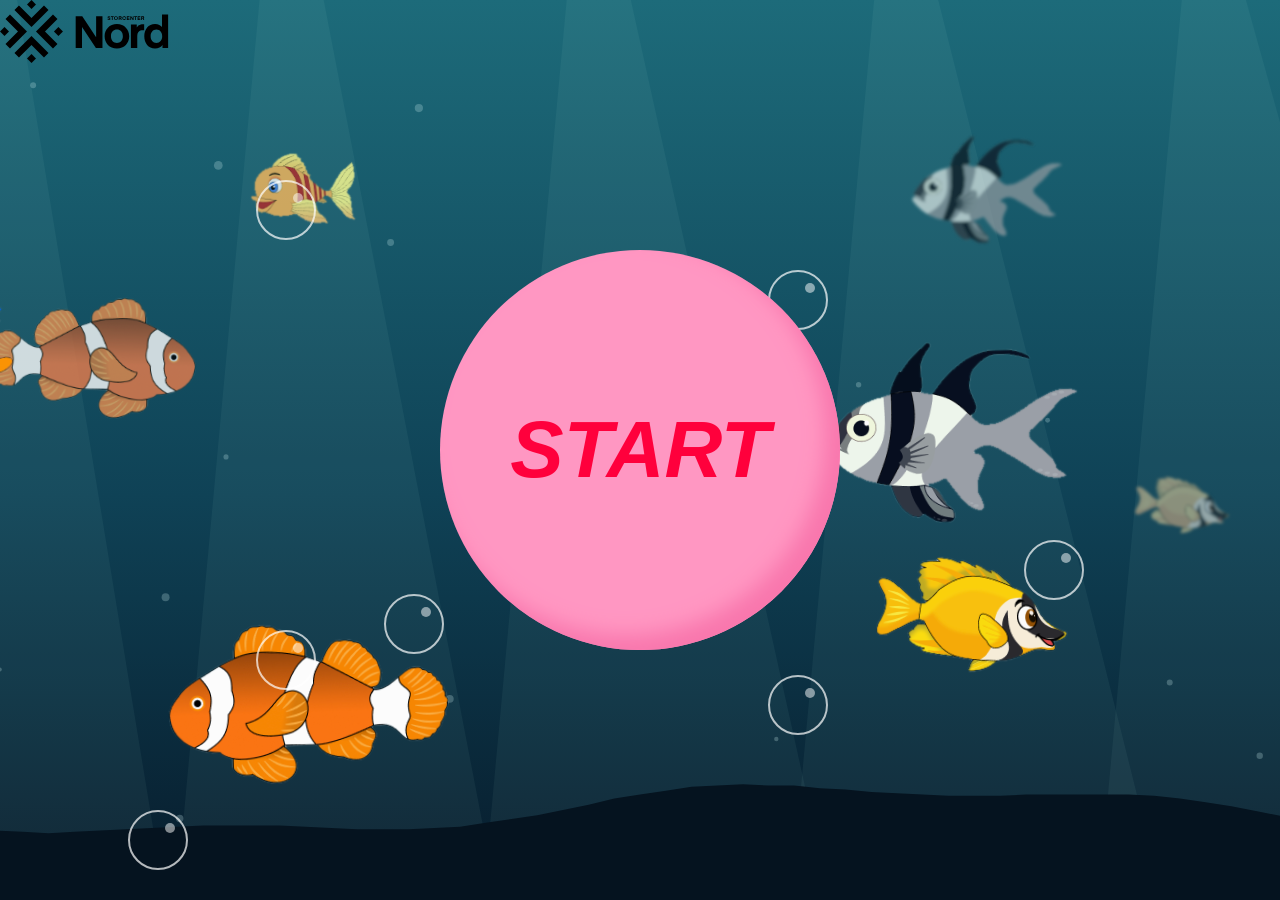
<file: Index.html>
<!DOCTYPE html>
<html lang="en">
<head>
    <meta charset="UTF-8">
    <meta name="viewport" content="width=device-width, initial-scale=1.0">
    <title>Forside</title>
    <link rel="stylesheet" href="css/index.css">
</head>
<!-- Emily -->
<header>
    <img src="images/Logo.svg" alt="Logo" class="logo">
</header>
<body>
    <div class="wrapper">
        <div><span class="dot"></span></div>
        <div><span class="dot"></span></div>
        <div><span class="dot"></span></div>
        <div><span class="dot"></span></div>
        <div><span class="dot"></span></div>
        <div><span class="dot"></span></div>
        <div><span class="dot"></span></div>
        <div><span class="dot"></span></div>


    </div>
    
    <button id="startButton">START</button>
    


    <script src="js/js.js"></script> 
</body>
</html>
</file>
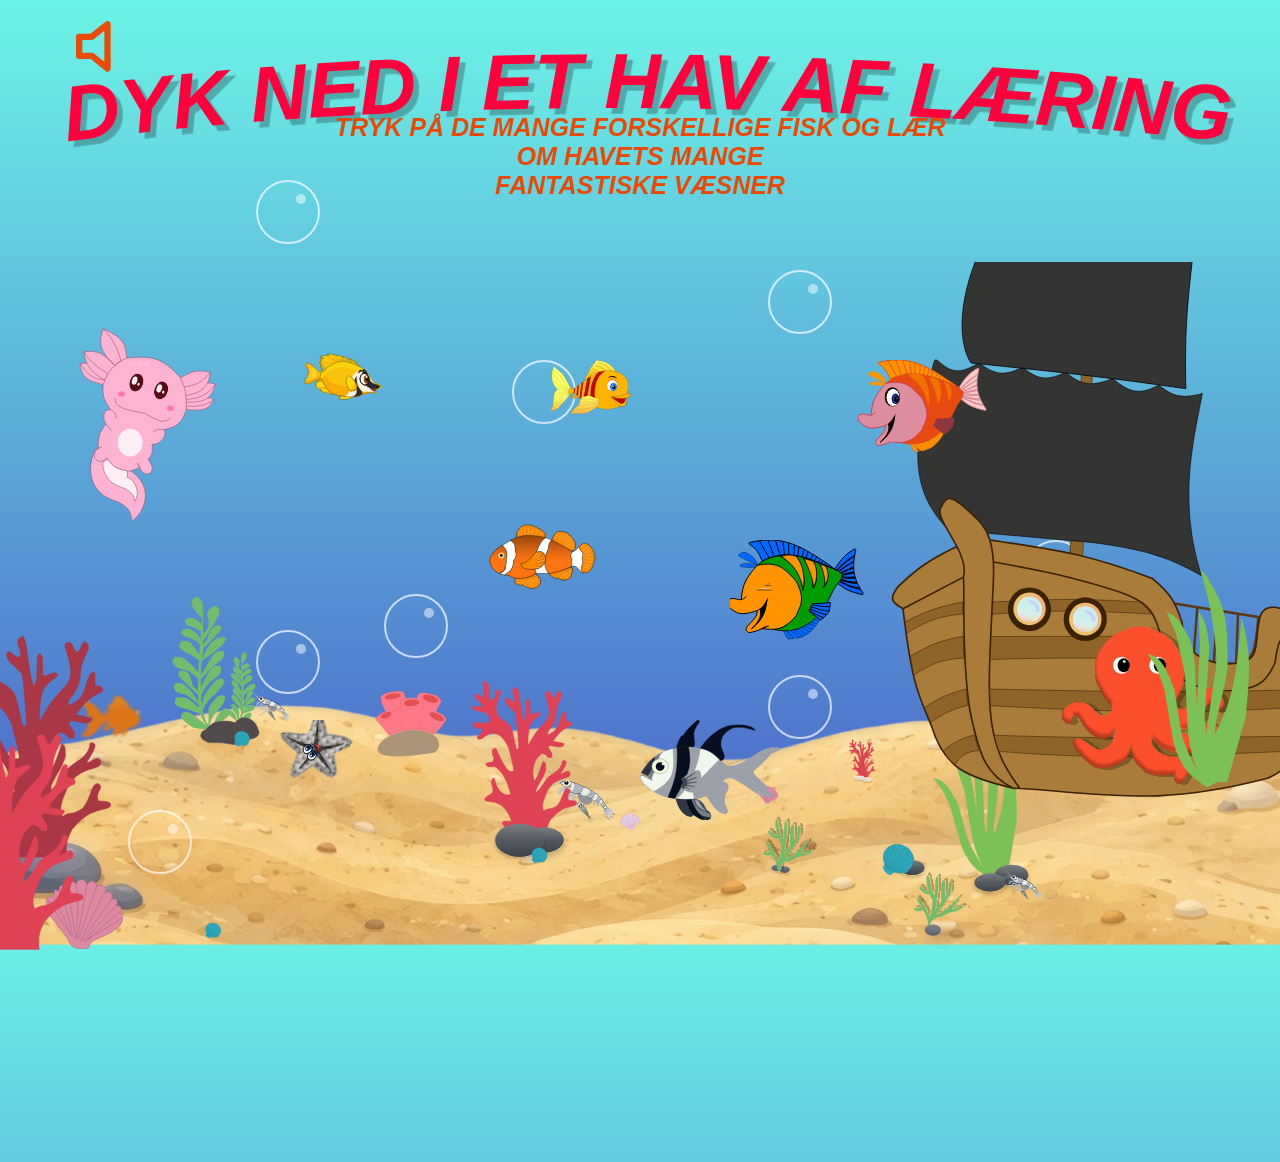
<file: akvarium.html>
<!DOCTYPE html>
<html lang="en">
<head>
    <meta charset="UTF-8">
    <meta name="viewport" content="width=device-width, initial-scale=1.0">
    <title>Akvarium</title>
    <link rel="stylesheet" href="css/akvarium.css">
</head>

<body>
    <div class="wrapper">
        <div><span class="dot"></span></div>
        <div><span class="dot"></span></div>
        <div><span class="dot"></span></div>
        <div><span class="dot"></span></div>
        <div><span class="dot"></span></div>
        <div><span class="dot"></span></div>
        <div><span class="dot"></span></div>
        <div><span class="dot"></span></div>
    </div>

    <img src="images/sandbund.svg" alt="sand" class="sand">


    <svg viewBox="0 0 900 160" width="100%" height="250">

        <path id="bue-sti" d="M 50,85 Q 400,40 850,85" fill="none" stroke="transparent" stroke-width="2" />


        <!-- her forbinders teksten til stien via dens id -->

        <text font-family="Barlow Condensed, sans-serif" 
        font-size="55px" 
        font-weight="bold" 
        font-style="italic" fill="#ff003c"
        style="filter: drop-shadow(4px 4px 0px rgba(0,0,0,0.25));">

        <textPath href="#bue-sti" startOffset="50%" text-anchor="middle">
        DYK NED I ET HAV AF LÆRING
            </textPath>

    </text>
    </svg>

    <!-- Michala -->
    <h2> TRYK PÅ DE MANGE FORSKELLIGE FISK OG LÆR OM HAVETS MANGE <br> FANTASTISKE VÆSNER</h2>

<section class="hav">
    <img src="images/skib.svg" alt="sørøverskib" class="skib">
    <img src="images/blæksprutte.svg" alt="blæksprutte" class="blæksprutte">
</section>

<!-- Matilde -->
<div class="akvarium">
    <img src="images/Matilde-fisk-5.svg" alt="fisk1" class="fisk fisk1">
    <img src="images/michala-fisk.svg" alt="fisk2" class="fisk fisk2">
    <img src="images/Matilde-fisk-3.svg" alt="fisk3" class="fisk fisk3">
    <img src="images/Matilde-fisk-4.svg" alt="fisk4" class="fisk fisk4">
    <img src="images/Emily-fisk.svg" alt="fisk5" id="fisk5" class="fisk fisk5">
    <img src="images/Matilde-fisk-2.svg" alt="fisk6" class="fisk fisk6">
    <img src="images/michala-søstjern.svg" alt="fisk7" class="fisk fisk7">
    <img src="images/Matilde-fisk-1.svg" alt="fisk8" class="fisk fisk8">
</div>

<!-- alle -->
<button id="lydKnap">
    <img id="lydIkon" src="lyde/slukket.svg" alt="tænd lyd">
</button>


 <script src="js/js.js"></script>

</body>
</html>
</file>
<file: css/index.css>
/* Emily */
:root{
    --knap-startside: #ff97c2;
    --knap-startside-tekst: #ff003c;
    --baggrund-forside1: #2caa9a;
    --baggrund-akvarie1: #6cf4e7;
    --baggrund-akvarie2: #4959c7;
}



*{
    margin: 0;
    padding: 0;
    box-sizing: border-box;
}

/* Emily */
/* baggrund */
body{
    width: 100vw;
    height: 100vh;
    background-image: url("../images/fisk.svg");
    background-size: cover;
    background-position: center;
}

/* Bobler */
/** Outline på boblerne **/
.wrapper div{
    height: 60px;
    width: 60px;
    border-radius: 50px;
    position: absolute;
    top: 10%;
    left: 10%;
    animation: 4s linear infinite;
    border: 2px solid rgba(255, 255, 255, 0.7);
    
}

/* Dot på boblerne **/
div .dot{
    height: 10px;
    width: 10px;
    border-radius: 50px;
    position: absolute;
    top: 20%;
    right: 20%;
    background-color: rgba(255, 255, 255, 0.5);
}

.wrapper div:nth-child(1){ /* Laver og ligger dot ind i boble 1 **/
    top: 20%;
    left: 20%;
    animation: animate 8s linear infinite;
}

.wrapper div:nth-child(2){ /* Laver og ligger dot ind i boble 2 **/
    top: 60%;
    left: 80%;
    animation: animate 10s linear infinite;
}


.wrapper div:nth-child(3){ /* Laver og ligger dot ind i boble 3 **/
    top: 40%;
    left: 40%;
    animation: animate 3s linear infinite;
}

.wrapper div:nth-child(4){ /* Laver og ligger dot ind i boble 4 **/
    top: 66%;
    left: 30%;
    animation: animate 7s linear infinite;
}

.wrapper div:nth-child(5){ /* Laver og ligger dot ind i boble 5 **/
    top: 90%;
    left: 10%;
    animation: animate 9s linear infinite;
}

.wrapper div:nth-child(6){ /* Laver og ligger dot ind i boble 6 **/
    top: 30%;
    left: 60%;
    animation: animate 5s linear infinite;
}


.wrapper div:nth-child(7){ /* Laver og ligger dot ind i boble 7 **/
    top: 70%;
    left: 20%;
    animation: animate 8s linear infinite;
}


.wrapper div:nth-child(8){ /* Laver og ligger dot ind i boble 8 **/
    top: 75%;
    left: 60%;
    animation: animate 10s linear infinite;
}


@keyframes animate{
    0%{ /* Starten af animationen*/
        transform: 
        scale(0) /* boblen starter helt lille*/
        translateY(0) /*starter på sin normale placering*/
        rotate(70deg) /*starter drejet 70 grader*/;
    }
    100%{ /* Slutningen af animationen*/
        transform: 
        scale(1.3) /* boblen bliver 1.3 gange større*/ 
        translateY(-100px) /* flytter boblen 100px opad */
        rotate(360deg); /* boblen roterer 360 grader */
    }
}

/*Knap*/
#startButton{
    width: 400px;
    height: 400px;
    position: absolute;
    top: 50%;
    left: 50%;
    transform: translate(-50%, -50%);
    padding: 20px 40px;
    font-size: 80px;
    font-weight: 800;
    font-family: 'Barlow Condensed', sans-serif;
    font-style: italic;
    background-color: var(--knap-startside);
    color: var(--knap-startside-tekst);
    border: none;
    border-radius: 50%;
    box-shadow: inset -15px -15px 20px #f977ad;
}
</file>
<file: css/akvarium.css>
:root{
    --knap-startside: #ff97c2;
    --knap-startside-tekst: #ff003c;
    --baggrund1: #6cf4e7;
    --baggrund2: #4959c7;
    --underTekst: #e94906;
}

/* baggrund */
body{
    width: 100vw;
    height: 100vh;
    background-image: linear-gradient( var(--baggrund1), var(--baggrund2) );
    overflow: hidden;
}


.sand {
    position: absolute;
    bottom: -50px;
    left: -70px;
    width: 200%;
    object-fit: cover;
    z-index: 0;
    max-width: 110%;
    height: auto;
    display: block;
}


/* Bobler */
/** Outline på boblerne **/
.wrapper div{
    height: 60px;
    width: 60px;
    border-radius: 50px;
    position: absolute;
    top: 10%;
    left: 10%;
    animation: 4s linear infinite;
    border: 2px solid rgba(255, 255, 255, 0.7);
    z-index: 1;
    
}

/* Dot på boblerne **/
div .dot{
    height: 10px;
    width: 10px;
    border-radius: 50px;
    position: absolute;
    top: 20%;
    right: 20%;
    background-color: rgba(255, 255, 255, 0.5);
    z-index: 1;
}

.wrapper div:nth-child(1){ /* Laver og ligger dot ind i boble 1 **/
    top: 20%;
    left: 20%;
    animation: animate 8s linear infinite;
}

.wrapper div:nth-child(2){ /* Laver og ligger dot ind i boble 2 **/
    top: 60%;
    left: 80%;
    animation: animate 10s linear infinite;
}


.wrapper div:nth-child(3){ /* Laver og ligger dot ind i boble 3 **/
    top: 40%;
    left: 40%;
    animation: animate 3s linear infinite;
}

.wrapper div:nth-child(4){ /* Laver og ligger dot ind i boble 4 **/
    top: 66%;
    left: 30%;
    animation: animate 7s linear infinite;
}

.wrapper div:nth-child(5){ /* Laver og ligger dot ind i boble 5 **/
    top: 90%;
    left: 10%;
    animation: animate 9s linear infinite;
}

.wrapper div:nth-child(6){ /* Laver og ligger dot ind i boble 6 **/
    top: 30%;
    left: 60%;
    animation: animate 5s linear infinite;
}


.wrapper div:nth-child(7){ /* Laver og ligger dot ind i boble 7 **/
    top: 70%;
    left: 20%;
    animation: animate 8s linear infinite;
}


.wrapper div:nth-child(8){ /* Laver og ligger dot ind i boble 8 **/
    top: 75%;
    left: 60%;
    animation: animate 10s linear infinite;
}

/* Emily */
@keyframes animate{
    0%{ /* Starten af animationen*/
        transform: 
        scale(0) /* boblen starter helt lille*/
        translateY(0) /*starter på sin normale placering*/
        rotate(70deg) /*starter drejet 70 grader*/;
    }
    100%{ /* Slutningen af animationen*/
        transform: 
        scale(1.3) /* boblen bliver 1.3 gange større*/ 
        translateY(-100px) /* flytter boblen 100px opad */
        rotate(360deg); /* boblen roterer 360 grader */
    }
}

/* Michala */
h2{
    position: absolute;
    top: 15%;
    left: 50%;
    transform: translate(-50%, -50%);
    color: var(--underTekst);
    font-size: 25px;
    font-family: 'Barlow Condensed', sans-serif;
    font-weight: bold;
    font-style: italic;
    text-align: center;
    z-index: 2;
}

.hav{
    position: relative;
    width: 100%;
    min-height: 100vh;
    overflow: hidden;
}

/* Matilde */
.skib{
    position: absolute;
    right: -70px;
    bottom: 36%;
    width: 700px;
    height: auto;
    z-index: 2;
}

.blæksprutte{
    position: absolute;
    bottom: 370px;
    right: 2%;
    width: 200px;
    height: auto;
    z-index: 4;
}

.akvarium{
    position: absolute;
    top: 0;
    left: 0;
    width: 100%;
    height: 100vh;
    overflow: hidden;
}
/* fælles styling for alle fisk - alle */ 
.fisk{
    position: absolute;
    width: 11%;
    height: auto;
    animation: svøm 8s ease-in-out infinite;
    z-index: 5;
}

/* Axolotl fisk 1*/
.fisk1{
    top: 35%;
    left: 6%;
    animation-duration: 9s;
}

/* gul fisk fisk 2 */
.fisk2{
    top: 38%;
    left: 22%;
    animation-duration: 12s;
}

/* gul fisk i midten fisk 3 */
.fisk3{
    top: 40%;
    left: 43%;
    animation-duration: 7s;
}

/* lysrødfisk til højre */
.fisk4{
    top: 40%;
    left: 67%;
    animation-duration: 11s;
}

/* klovnefisk */
.fisk5{
    top: 58%;
    left: 38%;
    animation-duration: 10s;
}

/* grøn og blå fisk, fisk 6 */
.fisk6{
    top: 60%;
    left: 57%;
    animation-duration: 8s;
}

/* søstjerne fisk 7 */
.fisk7{
    top: 80%;
    left: 20%;
    animation-duration: 0s;
}   

/* grå fisk nederst, fisk 8 */
.fisk8{
    top: 80%;
    left: 50%;
    animation-duration: 10s;
}

@keyframes svøm{
    0%{
        transform: translateX(0) scaleX(1);
    }
    49%{
        transform: translateX(5vw) scaleX(1);
    }
    50%{
        transform: translateX(5vw) scaleX(-1);
    }
    99%{
        transform: translateX(0) scaleX(-1);
    }  
    100%{
        transform: translateX(0) scaleX(1);
    }

}

/* michala og matilde */
#lydKnap{
    position: fixed;
    top: 20px;
    left: 70px;
    background: none;
    border: none;
    cursor: pointer;
    width: 40px;
    height: auto;
    z-index: 6;
}

#lydIkon{
    width: 35px;
    height: auto;
}

#lydIkon:hover{
    transform: scale(1.2);
}
</file>
